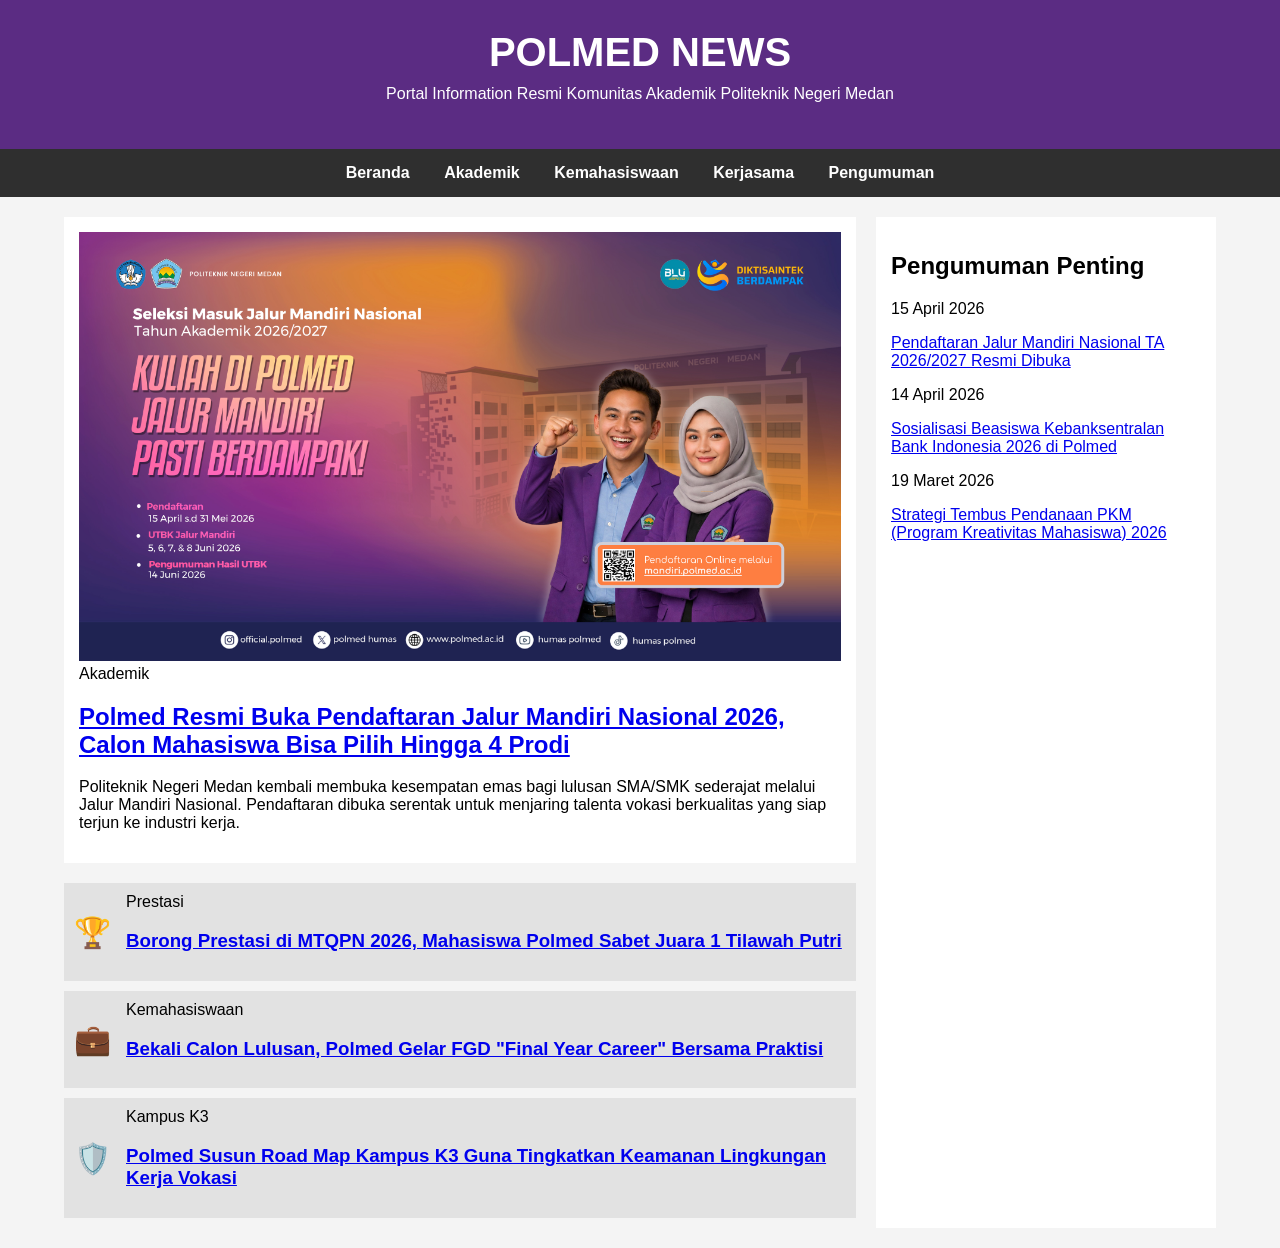
<file: index.html>
<!DOCTYPE html>
<html>
<head>
    <title>Polmed News - Portal Berita Politeknik Negeri Medan</title>
    <!-- Menghubungkan ke file CSS -->
    <link rel="stylesheet" href="style.css">
</head>
<body>

    <!-- Bagian Atas / Header -->
    <div class="header">
        <h1>POLMED NEWS</h1>
        <p>Portal Information Resmi Komunitas Akademik Politeknik Negeri Medan</p>
    </div>

    <!-- Bagian Menu / Navigasi -->
    <div class="navigasi">
         <a href="index.html">Beranda</a>
        <a href="akademik.html">Akademik</a>
        <a href="kemahasiswaan.html">Kemahasiswaan</a>
        <a href="kerjasama.html">Kerjasama</a>
        <a href="pengumuman.html">Pengumuman</a>
    </div>

    <!-- Pembungkus Konten Utama -->
    <div class="container">
        
        <!-- Kolom Berita (Kiri) -->
        <div class="konten-kiri">
            
            <!-- Berita Utama -->
            <div class="berita-utama">
                <div class="foto-utama">
                    <img src="slowgan.jpg" alt="Gambar Berita Utama" width="100%">
                </div>
                <div class="teks-utama">
                    <span class="badge-akademik">Akademik</span>
                    <h2><a href="#">Polmed Resmi Buka Pendaftaran Jalur Mandiri Nasional 2026, Calon Mahasiswa Bisa Pilih Hingga 4 Prodi</a></h2>
                    <p>Politeknik Negeri Medan kembali membuka kesempatan emas bagi lulusan SMA/SMK sederajat melalui Jalur Mandiri Nasional. Pendaftaran dibuka serentak untuk menjaring talenta vokasi berkualitas yang siap terjun ke industri kerja.</p>
                </div>
            </div>

            <!-- List Berita Terbaru -->
            <div class="list-berita">
                <!-- Kartu Berita 1 -->
                <div class="kotak-berita">
                    <div class="ikon-berita">🏆</div>
                    <div class="isi-berita">
                        <span class="badge-prestasi">Prestasi</span>
                        <h3><a href="#">Borong Prestasi di MTQPN 2026, Mahasiswa Polmed Sabet Juara 1 Tilawah Putri</a></h3>
                    </div>
                </div>
                
                <!-- Kartu Berita 2 -->
                <div class="kotak-berita">
                    <div class="ikon-berita">💼</div>
                    <div class="isi-berita">
                        <span class="badge-mahasiswa">Kemahasiswaan</span>
                        <h3><a href="#">Bekali Calon Lulusan, Polmed Gelar FGD "Final Year Career" Bersama Praktisi</a></h3>
                    </div>
                </div>
                
                <!-- Kartu Berita 3 -->
                <div class="kotak-berita">
                    <div class="ikon-berita">🛡️</div>
                    <div class="isi-berita">
                        <span class="badge-k3">Kampus K3</span>
                        <h3><a href="#">Polmed Susun Road Map Kampus K3 Guna Tingkatkan Keamanan Lingkungan Kerja Vokasi</a></h3>
                    </div>
                </div>
            </div>
        </div>

        <!-- Kolom Pengumuman (Kanan) -->
        <div class="konten-kanan">
            <h2>Pengumuman Penting</h2>
            
            <div class="kotak-pengumuman">
                <span class="tanggal">15 April 2026</span>
                <p><a href="#">Pendaftaran Jalur Mandiri Nasional TA 2026/2027 Resmi Dibuka</a></p>
            </div>
            
            <div class="kotak-pengumuman">
                <span class="tanggal">14 April 2026</span>
                <p><a href="#">Sosialisasi Beasiswa Kebanksentralan Bank Indonesia 2026 di Polmed</a></p>
            </div>
            
            <div class="kotak-pengumuman">
                <span class="tanggal">19 Maret 2026</span>
                <p><a href="#">Strategi Tembus Pendanaan PKM (Program Kreativitas Mahasiswa) 2026</a></p>
            </div>
        </div>
    </div>
    <script src="script.js"></script>
</body>
</html>
</file>
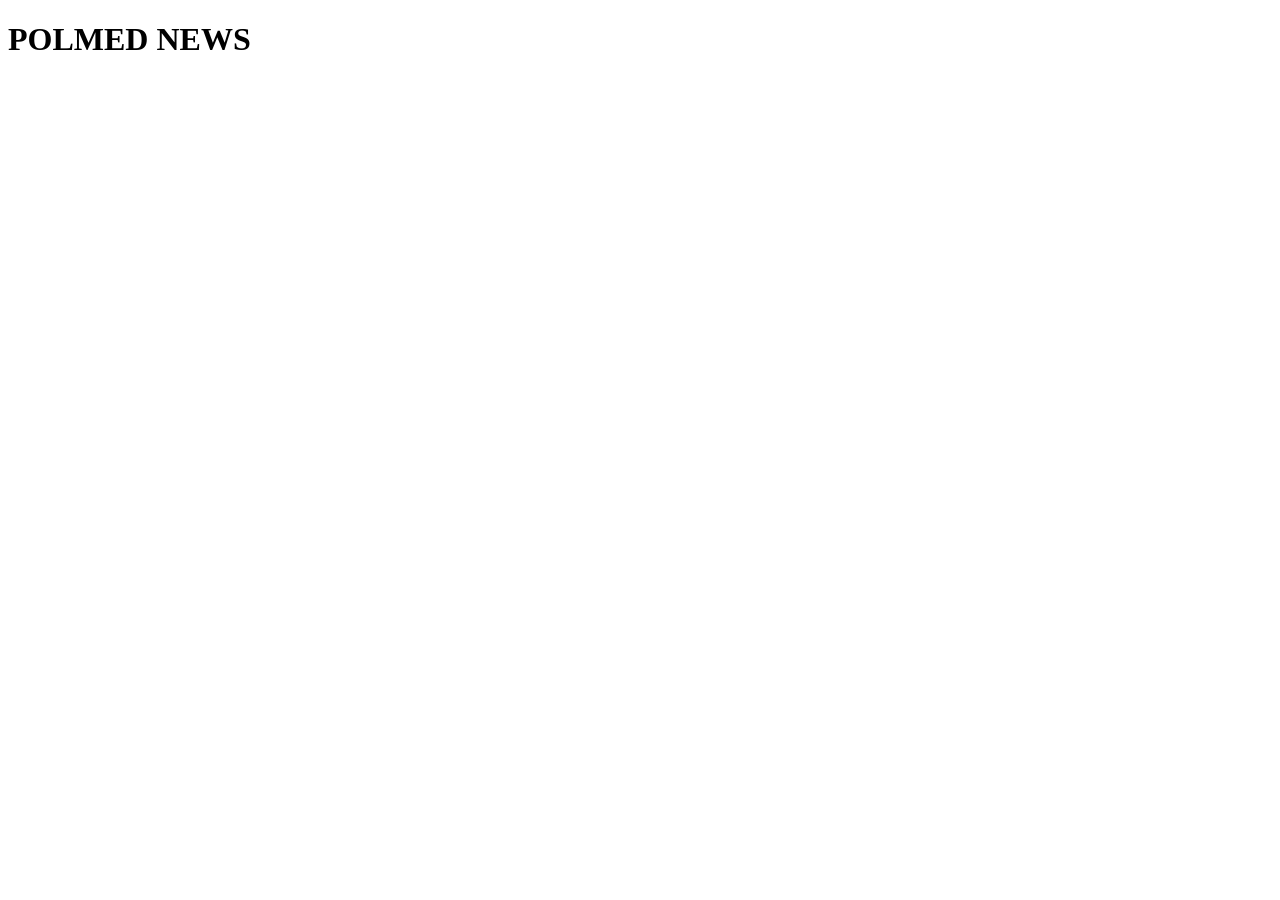
<file: beranda.html>
<!DOCTYPE html>
<html lang="en">
<head>
    <meta charset="UTF-8">
    <meta name="viewport" content="width=device-width, initial-scale=1.0">
    <title>Beranda</title>
</head>
<body>
    <h1>POLMED NEWS</h1>
</body>
</html>
</file>
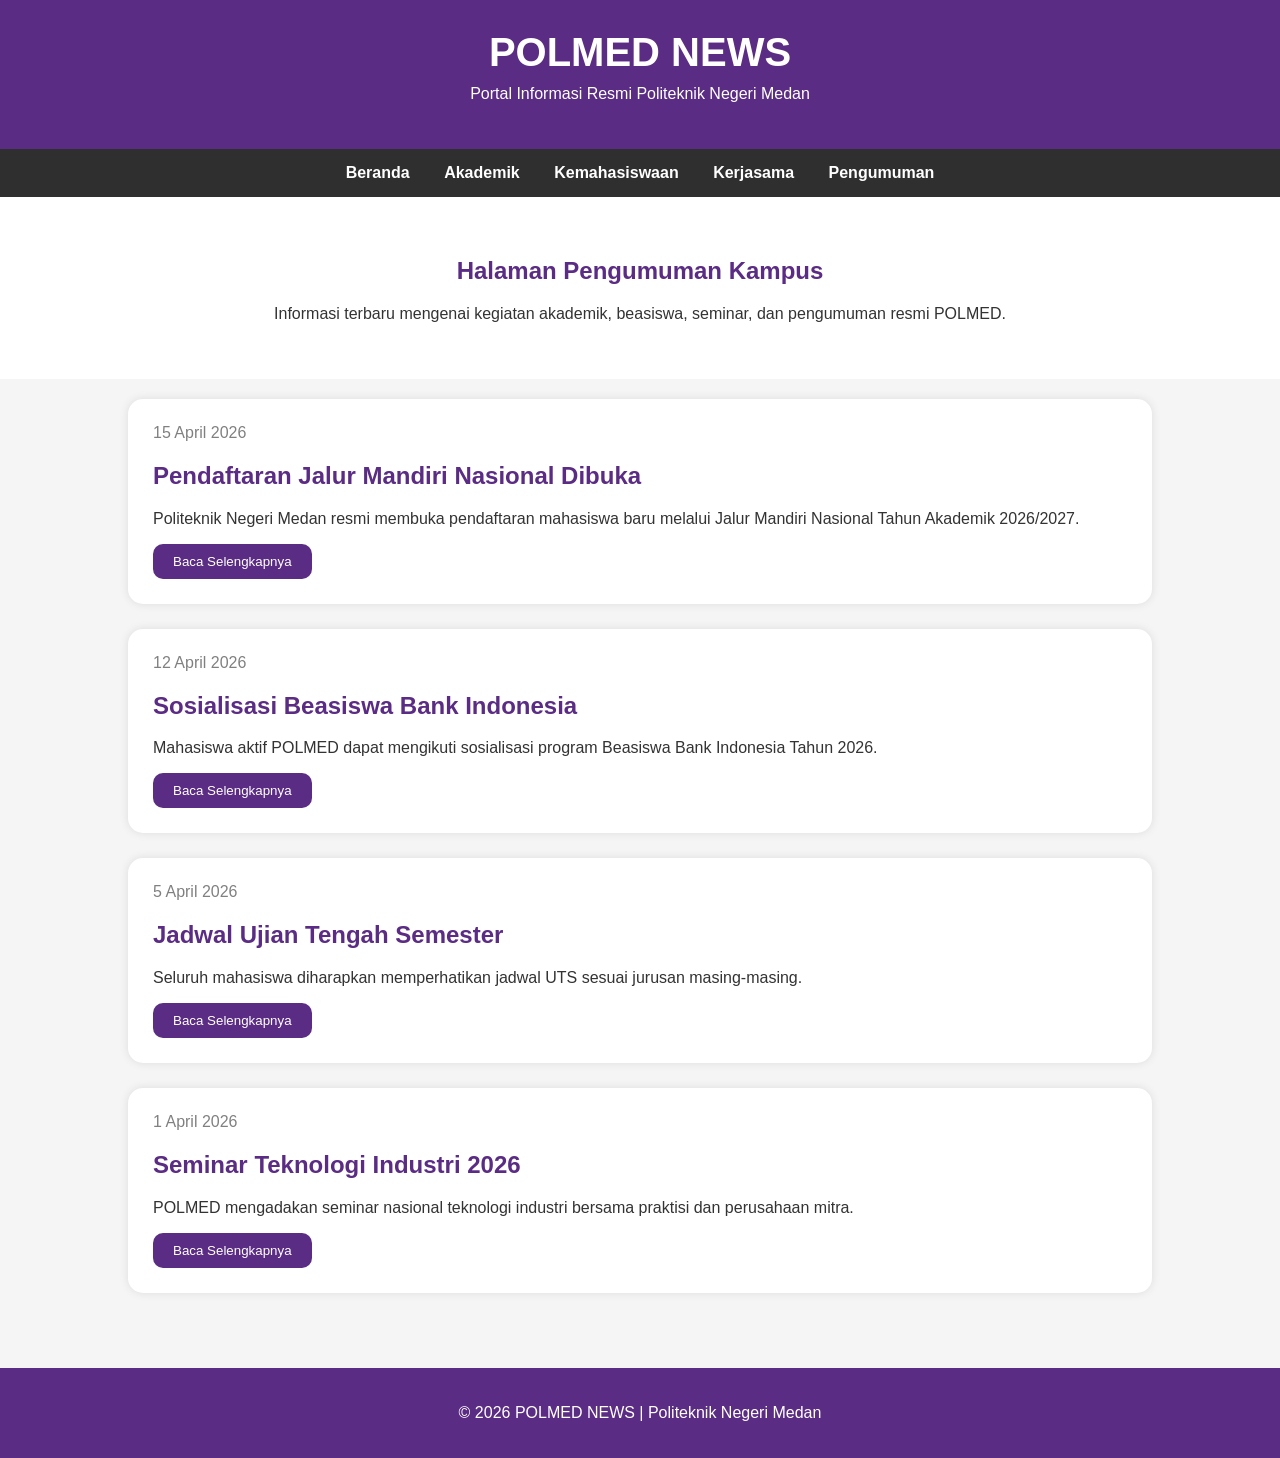
<file: pengumuman.html>
<!DOCTYPE html>
<html lang="id">
<head>
    <meta charset="UTF-8">
    <meta name="viewport" content="width=device-width, initial-scale=1.0">
    <title>Pengumuman POLMED</title>

    <link rel="stylesheet" href="pengumuman.css">
</head>

<body>

    <!-- HEADER -->
    <header class="header">
        <h1>POLMED NEWS</h1>
        <p>Portal Informasi Resmi Politeknik Negeri Medan</p>
    </header>

    <!-- NAVIGASI -->
    <nav class="navigasi">
         <a href="index.html">Beranda</a>
        <a href="akademik.html">Akademik</a>
        <a href="kemahasiswaan.html">Kemahasiswaan</a>
        <a href="kerjasama.html">Kerjasama</a>
        <a href="pengumuman.html">Pengumuman</a>
    </nav>

    <!-- BANNER -->
    <section class="banner">
        <h2>Halaman Pengumuman Kampus</h2>
        <p>
            Informasi terbaru mengenai kegiatan akademik, beasiswa, 
            seminar, dan pengumuman resmi POLMED.
        </p>
    </section>

    <!-- KONTEN -->
    <main class="container">

        <!-- PENGUMUMAN 1 -->
        <div class="kotak-pengumuman">

            <div class="tanggal">
                15 April 2026
            </div>

            <h2>
                Pendaftaran Jalur Mandiri Nasional Dibuka
            </h2>

            <p>
                Politeknik Negeri Medan resmi membuka pendaftaran mahasiswa baru 
                melalui Jalur Mandiri Nasional Tahun Akademik 2026/2027.
            </p>

            <button>Baca Selengkapnya</button>

        </div>

        <!-- PENGUMUMAN 2 -->
        <div class="kotak-pengumuman">

            <div class="tanggal">
                12 April 2026
            </div>

            <h2>
                Sosialisasi Beasiswa Bank Indonesia
            </h2>

            <p>
                Mahasiswa aktif POLMED dapat mengikuti sosialisasi program 
                Beasiswa Bank Indonesia Tahun 2026.
            </p>

            <button>Baca Selengkapnya</button>

        </div>

        <!-- PENGUMUMAN 3 -->
        <div class="kotak-pengumuman">

            <div class="tanggal">
                5 April 2026
            </div>

            <h2>
                Jadwal Ujian Tengah Semester
            </h2>

            <p>
                Seluruh mahasiswa diharapkan memperhatikan jadwal UTS 
                sesuai jurusan masing-masing.
            </p>

            <button>Baca Selengkapnya</button>

        </div>

        <!-- PENGUMUMAN 4 -->
        <div class="kotak-pengumuman">

            <div class="tanggal">
                1 April 2026
            </div>

            <h2>
                Seminar Teknologi Industri 2026
            </h2>

            <p>
                POLMED mengadakan seminar nasional teknologi industri 
                bersama praktisi dan perusahaan mitra.
            </p>

            <button>Baca Selengkapnya</button>

        </div>

    </main>

    <!-- FOOTER -->
    <footer class="footer">
        <p>
            &copy; 2026 POLMED NEWS | Politeknik Negeri Medan
        </p>
    </footer>

</body>
</html>
</file>
<file: style.css>
/* Reset dasar */
body {
    font-family: Arial, sans-serif;
    margin: 0;
    padding: 0;
    background-color: #f4f4f4;
}

/* HEADER */
.header{
    background:#5b2c83;
    color:white;
    text-align:center;
    padding:30px;
}

.header h1{
    margin:0;
    font-size:40px;
}

.header p{
    margin-top:10px;
}

/* NAVIGASI */
.navigasi{
    background:#2f2f2f;
    padding:15px;
    text-align:center;
}

.navigasi a{
    color:white;
    text-decoration:none;
    margin:15px;
    font-weight:bold;
}

.navigasi a:hover{
    color:#ffd700;
}

/* Layout Utama */
.container {
    width: 90%;
    margin: 20px auto;
    display: flex; /* Atau bisa pakai float: left */
}

.konten-kiri {
    width: 70%;
    margin-right: 20px;
}

.konten-kanan {
    width: 30%;
    background-color: white;
    padding: 15px;
    box-sizing: border-box;
}

/* Berita */
.berita-utama {
    background-color: rgb(255, 255, 255);
    padding: 15px;
    margin-bottom: 20px;
}

.kotak-berita {
    background-color: rgb(226, 226, 226);
    padding: 10px;
    margin-bottom: 10px;
    display: flex;
    align-items: center;
}

.ikon-berita {
    font-size: 30px;
    margin-right: 15px;
}

/* Bagian Halaman bawah */
.halaman-section {
    min-height: 100vh;
    padding: 60px 20px 20px 20px;
    background-color: rgb(251, 251, 251);
    border-top: 2px solid #ccc;
}

/* Footer */
.footer {
    background-color: #333;
    color: white;
    text-align: center;
    padding: 10px;
    margin-top: 20px;
}
</file>
<file: pengumuman.css>
/* BODY */
body{
    margin:0;
    font-family:Arial, sans-serif;
    background:#f5f5f5;
    color:#333;
}

/* HEADER */
.header{
    background:#5b2c83;
    color:white;
    text-align:center;
    padding:30px;
}

.header h1{
    margin:0;
    font-size:40px;
}

.header p{
    margin-top:10px;
}

/* NAVIGASI */
.navigasi{
    background:#2f2f2f;
    padding:15px;
    text-align:center;
}

.navigasi a{
    color:white;
    text-decoration:none;
    margin:15px;
    font-weight:bold;
}

.navigasi a:hover{
    color:#ffd700;
}
/* BANNER */
.banner{
    text-align:center;
    padding:40px;
    background:white;
}

.banner h2{
    color:#5b2c83;
}

/* CONTAINER */
.container{
    width:80%;
    margin:auto;
    padding:20px;
}

/* KOTAK PENGUMUMAN */
.kotak-pengumuman{
    background:white;
    padding:25px;
    margin-bottom:25px;
    border-radius:15px;
    box-shadow:0 0 10px rgba(0,0,0,0.1);
}

.kotak-pengumuman h2{
    color:#5b2c83;
}

.tanggal{
    color:gray;
    margin-bottom:10px;
}

/* BUTTON */
button{
    background:#5b2c83;
    color:white;
    border:none;
    padding:10px 20px;
    border-radius:10px;
    cursor:pointer;
}

button:hover{
    background:#7d4ab1;
}

/* FOOTER */
.footer{
    background:#5b2c83;
    color:white;
    text-align:center;
    padding:20px;
    margin-top:30px;
}
</file>
